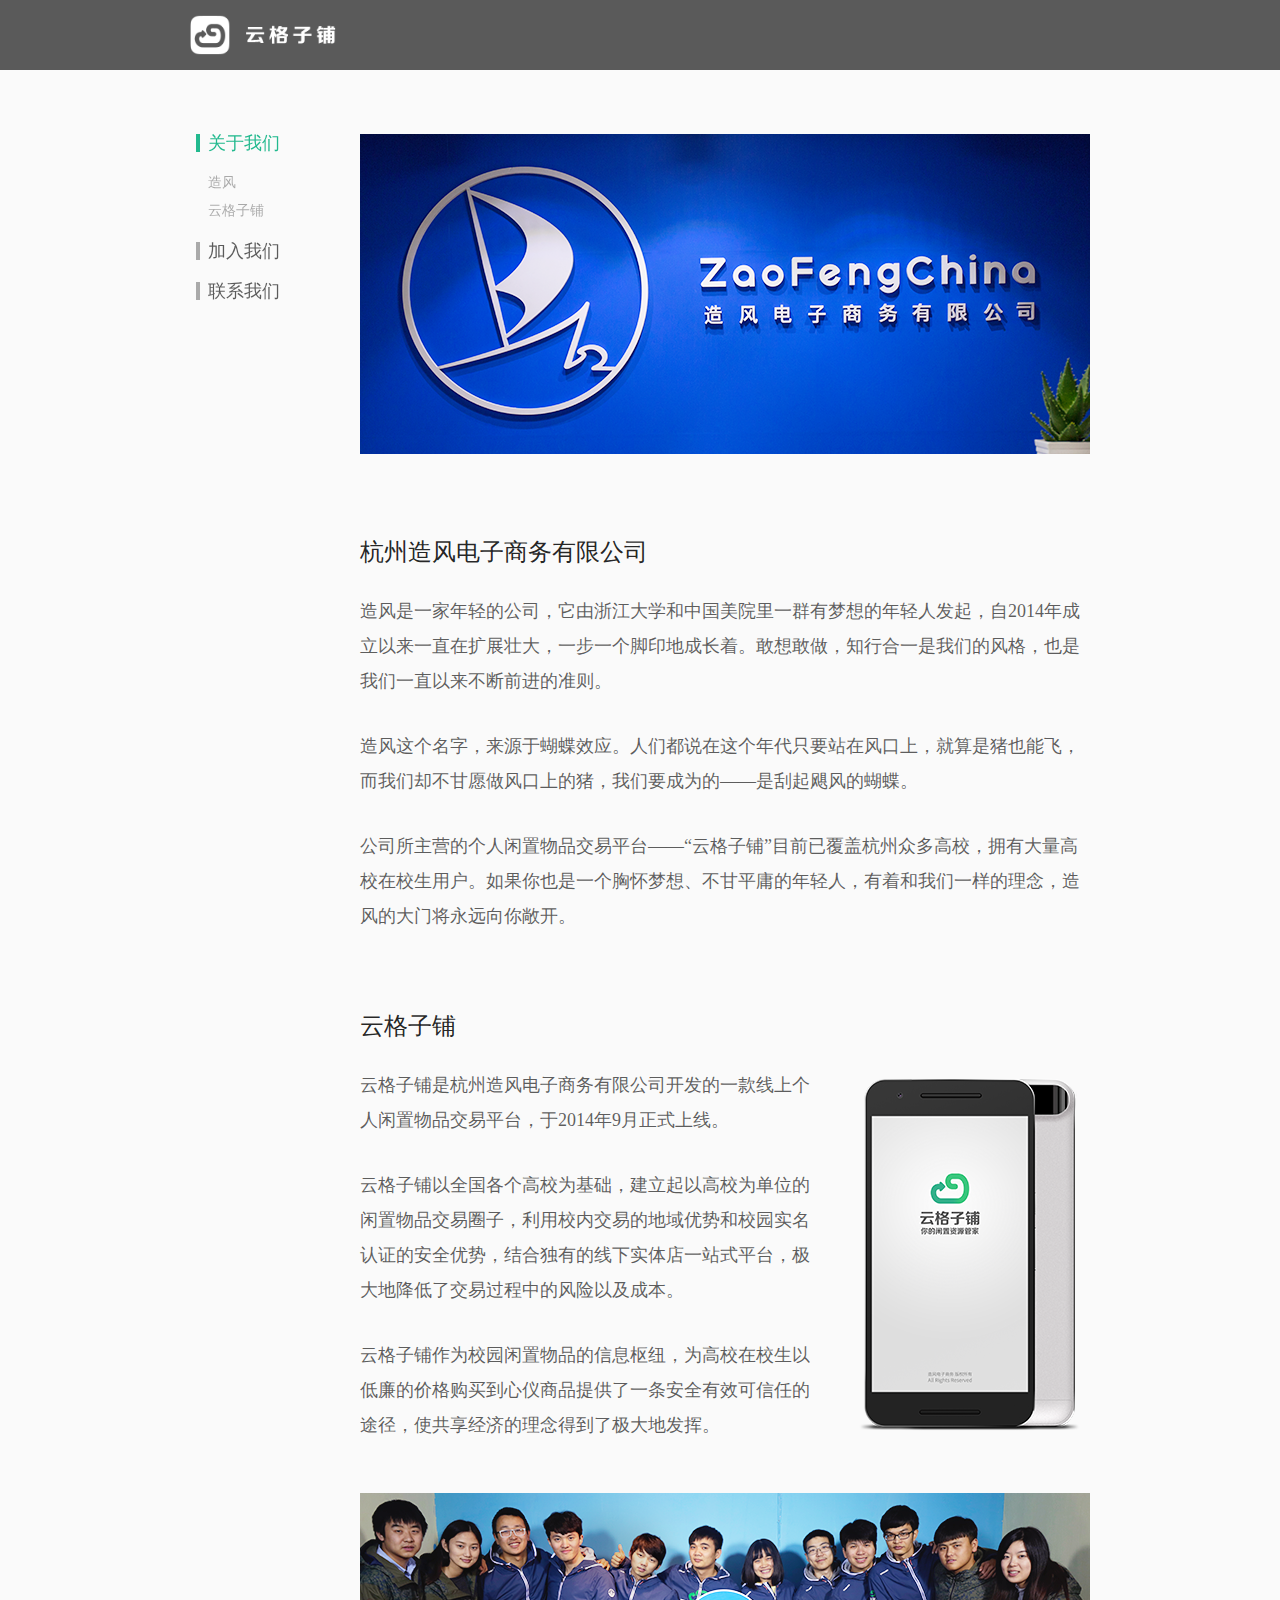
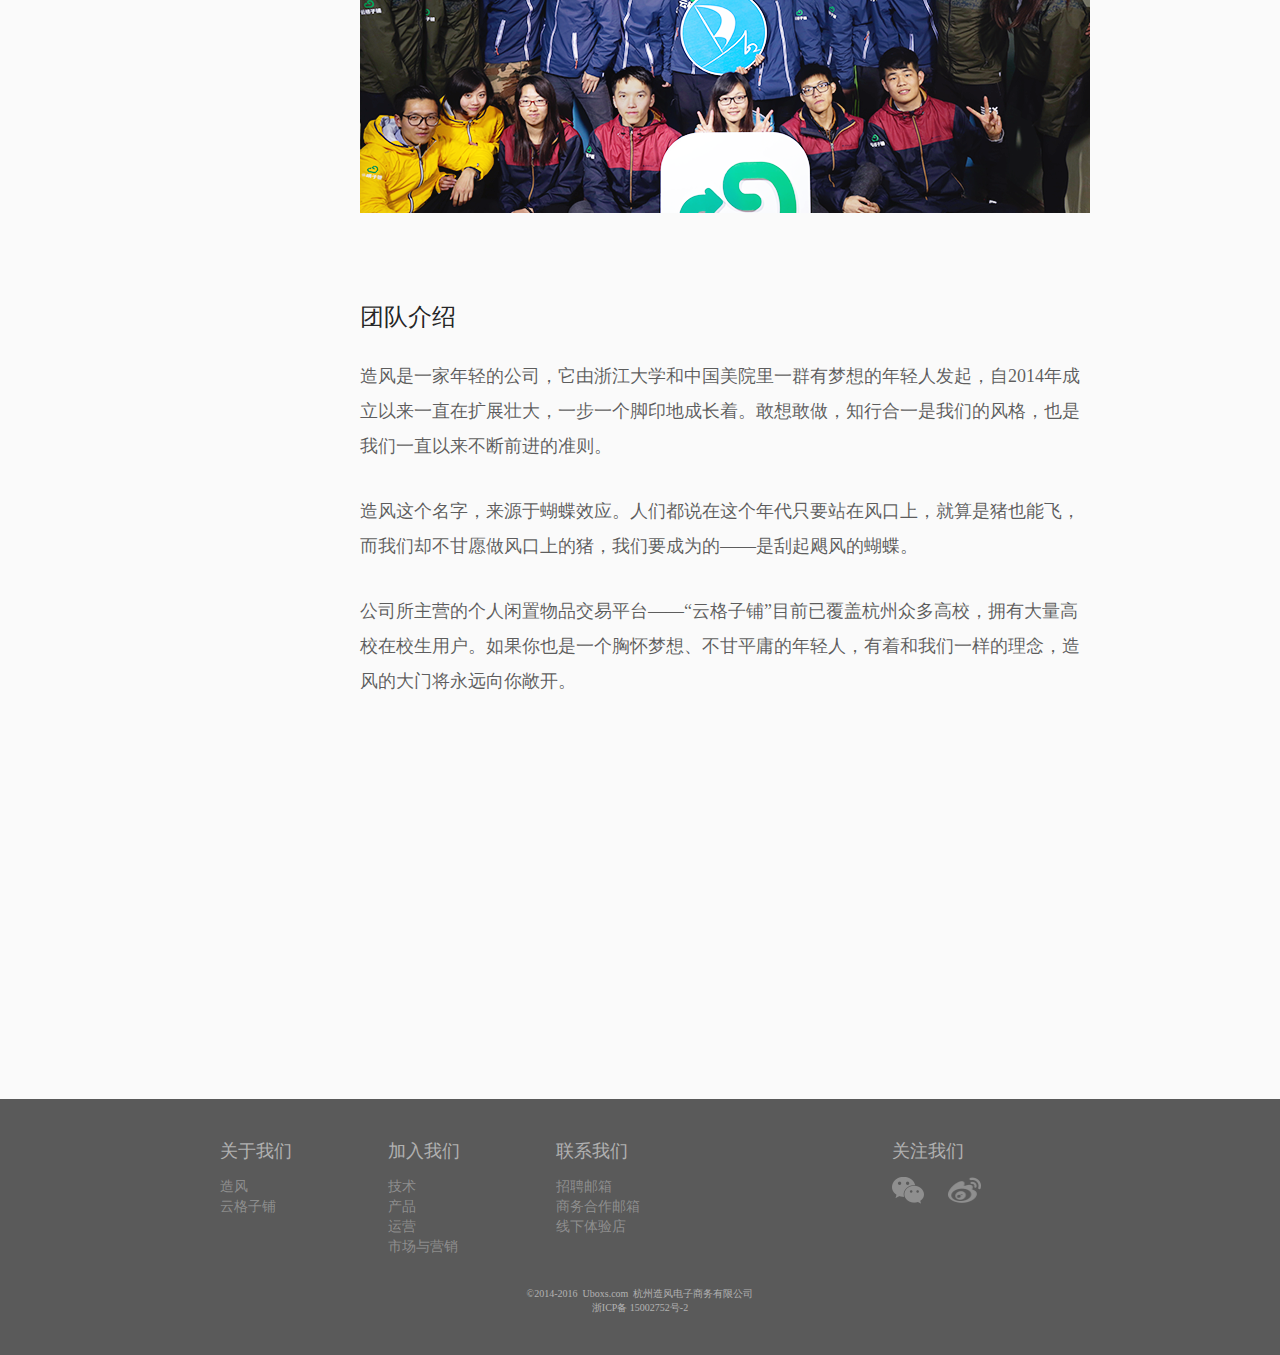
<file: gezi/html/about.html>
<!doctype html>
<html lang="en">
<head>
    <meta charset="UTF-8">
    <title>云格子铺</title>
    <link rel="stylesheet" href="../css/base.css">
    <link rel="stylesheet" href="../css/common.css">
    <style>
        

        section{
            padding-top: 134px;
        }

        nav{
            float: left;
            width:170px;
			position:fixed;
        }
        
        .article{
            float: right;
            width:730px;
            text-align: left;
            margin-bottom: 400px;

        }
        .article h2{
            margin-top: 80px;
            font-size: 24px;
            color: rgba(0,0,0,.87);
            font-weight: normal;
            line-height: 1em;
        }
        .article p{
            line-height: 35px;
            margin-top: 30px;
            font-size: 18px;
            color:rgba(0,0,0,.64);

        }
        #yungezipu{
            margin-top: 40px;
        }


    </style>
</head>
<body>
    <header >
        <div class="container">
            <a class="fl" href="./index.html">
            
            </a>
        </div>
        
    </header>
    <section class="container clearfix">
        <nav class="clearfix">
            <ul class="menu">
                <li><a class="active" href="#">关于我们</a>
                    <ul class="submenu">
                        <li><a class="" href="#zaofeng">造风</a></li>
                        <li><a href="#yungezipu">云格子铺</a></li>
                        
                    </ul>
                </li>
                <li><a href="./join.html">加入我们</a>
                    <ul class="submenu">
                        <li><a class="" href="#">技术</a></li>
                        <li><a href="#">产品</a></li>
                        <li><a href="#">运营</a></li>
                        <li><a href="#">市场与营销</a></li>
                        
                    </ul>
                </li>
                <li><a href="./contact.html">联系我们</a>
                    <ul class="submenu">
                        <li><a class="" href="#">招聘邮箱</a></li>
                        <li><a href="#">商务合作邮箱</a></li>
                        <li><a href="#">线下体验店</a></li>
                    </ul>
                </li>
            </ul>
        </nav>
        <div class="article">
        
            <div id="zaofeng" data-content="zaofeng" class="art-banner">
                <img  src="../images/about_zaofeng.png" alt="">
                <h2>
                杭州造风电子商务有限公司
            </h2>
            <p>
                造风是一家年轻的公司，它由浙江大学和中国美院里一群有梦想的年轻人发起，自2014年成立以来一直在扩展壮大，一步一个脚印地成长着。敢想敢做，知行合一是我们的风格，也是我们一直以来不断前进的准则。
            </p>
            <p>
                造风这个名字，来源于蝴蝶效应。人们都说在这个年代只要站在风口上，就算是猪也能飞，而我们却不甘愿做风口上的猪，我们要成为的——是刮起飓风的蝴蝶。
            </p>
            <p>
                公司所主营的个人闲置物品交易平台——“云格子铺”目前已覆盖杭州众多高校，拥有大量高校在校生用户。如果你也是一个胸怀梦想、不甘平庸的年轻人，有着和我们一样的理念，造风的大门将永远向你敞开。
            </p>
            </div>
            <div id="yungezipu" data-content="yungezipu">

            
            <h2>
                云格子铺
            </h2>
            <div>

                <img class="fr ml40" src="../images/yungezipu.png" alt="">
                <p>
                云格子铺是杭州造风电子商务有限公司开发的一款线上个人闲置物品交易平台，于2014年9月正式上线。
            </p>
            <p>
                云格子铺以全国各个高校为基础，建立起以高校为单位的闲置物品交易圈子，利用校内交易的地域优势和校园实名认证的安全优势，结合独有的线下实体店一站式平台，极大地降低了交易过程中的风险以及成本。
            </p>
            <p>
                云格子铺作为校园闲置物品的信息枢纽，为高校在校生以低廉的价格购买到心仪商品提供了一条安全有效可信任的途径，使共享经济的理念得到了极大地发挥。
            </p>
            </div>
            <p>
                <img style="margin-top:20px;" src="../images/team.png" alt="">
            </p>
            <h2>
                团队介绍
            </h2>
            <p>
                造风是一家年轻的公司，它由浙江大学和中国美院里一群有梦想的年轻人发起，自2014年成立以来一直在扩展壮大，一步一个脚印地成长着。敢想敢做，知行合一是我们的风格，也是我们一直以来不断前进的准则。
            </p>
            <p>
                造风这个名字，来源于蝴蝶效应。人们都说在这个年代只要站在风口上，就算是猪也能飞，而我们却不甘愿做风口上的猪，我们要成为的——是刮起飓风的蝴蝶。
            </p>
            <p>
                公司所主营的个人闲置物品交易平台——“云格子铺”目前已覆盖杭州众多高校，拥有大量高校在校生用户。如果你也是一个胸怀梦想、不甘平庸的年轻人，有着和我们一样的理念，造风的大门将永远向你敞开。
            </p>

            </div>
            
        </div>
    </section>
    <footer class="">
                <div class="container">
                    <div class="links clearfix">
                <dl class="link-item">
                    <dt><a href="./about.html#zaofeng">关于我们</a></dt>
                    <dd><a href="./about.html#zaofeng">造风</a></dd>
                    <dd><a href="./about.html#yungezipu">云格子铺</a></dd>
                </dl>
                <dl class="link-item">
                    <dt><a href="./join.html#tech">加入我们</a></dt>
                    <dd><a href="./join.html#tech">技术</a></dd>
                    <dd><a href="./join.html#pro">产品</a></dd>
                    <dd><a href="./join.html#opera">运营</a></dd>
                    <dd><a href="./join.html#mark">市场与营销</a></dd>
                       
                 
                </dl>
                <dl class="link-item">
                    <dt><a href="./contact.html#hrmail">联系我们</a></dt>
                    <dd><a href="./contact.html#hrmail">招聘邮箱</a></dd>
                    <dd><a href="./contact.html#conmail">商务合作邮箱</a></dd>
                    <dd><a href="./contact.html#o2omail">线下体验店</a></dd>
                </dl>
               
                <dl class="link-item link-follow">
                    <dt>关注我们</dt>
                    <dd>
                         <a class="weixin" href="javascript:;">
                            <img class="qrcode_show" src="../images/qrcode_show.png" alt="云格子铺" />
                        </a>
                        <a class="weibo" target="_blank" href="http://weibo.com/yungezipu?refer_flag=1001030101"></a>
                        
                    </dd>
                   
                </dl>
            </div>
                    <p class="copyright">
                        &copy;2014-2016&nbsp;&nbsp;Uboxs.com&nbsp;&nbsp;杭州造风电子商务有限公司 <br>
                        浙ICP备 15002752号-2
                    </p>
                </div>

                
            </footer>
</body>
<script src="http://apps.bdimg.com/libs/jquery/2.1.4/jquery.js"></script>
<script src="../js/common.js"></script>
<script>
    
</script>
</html>
</file>
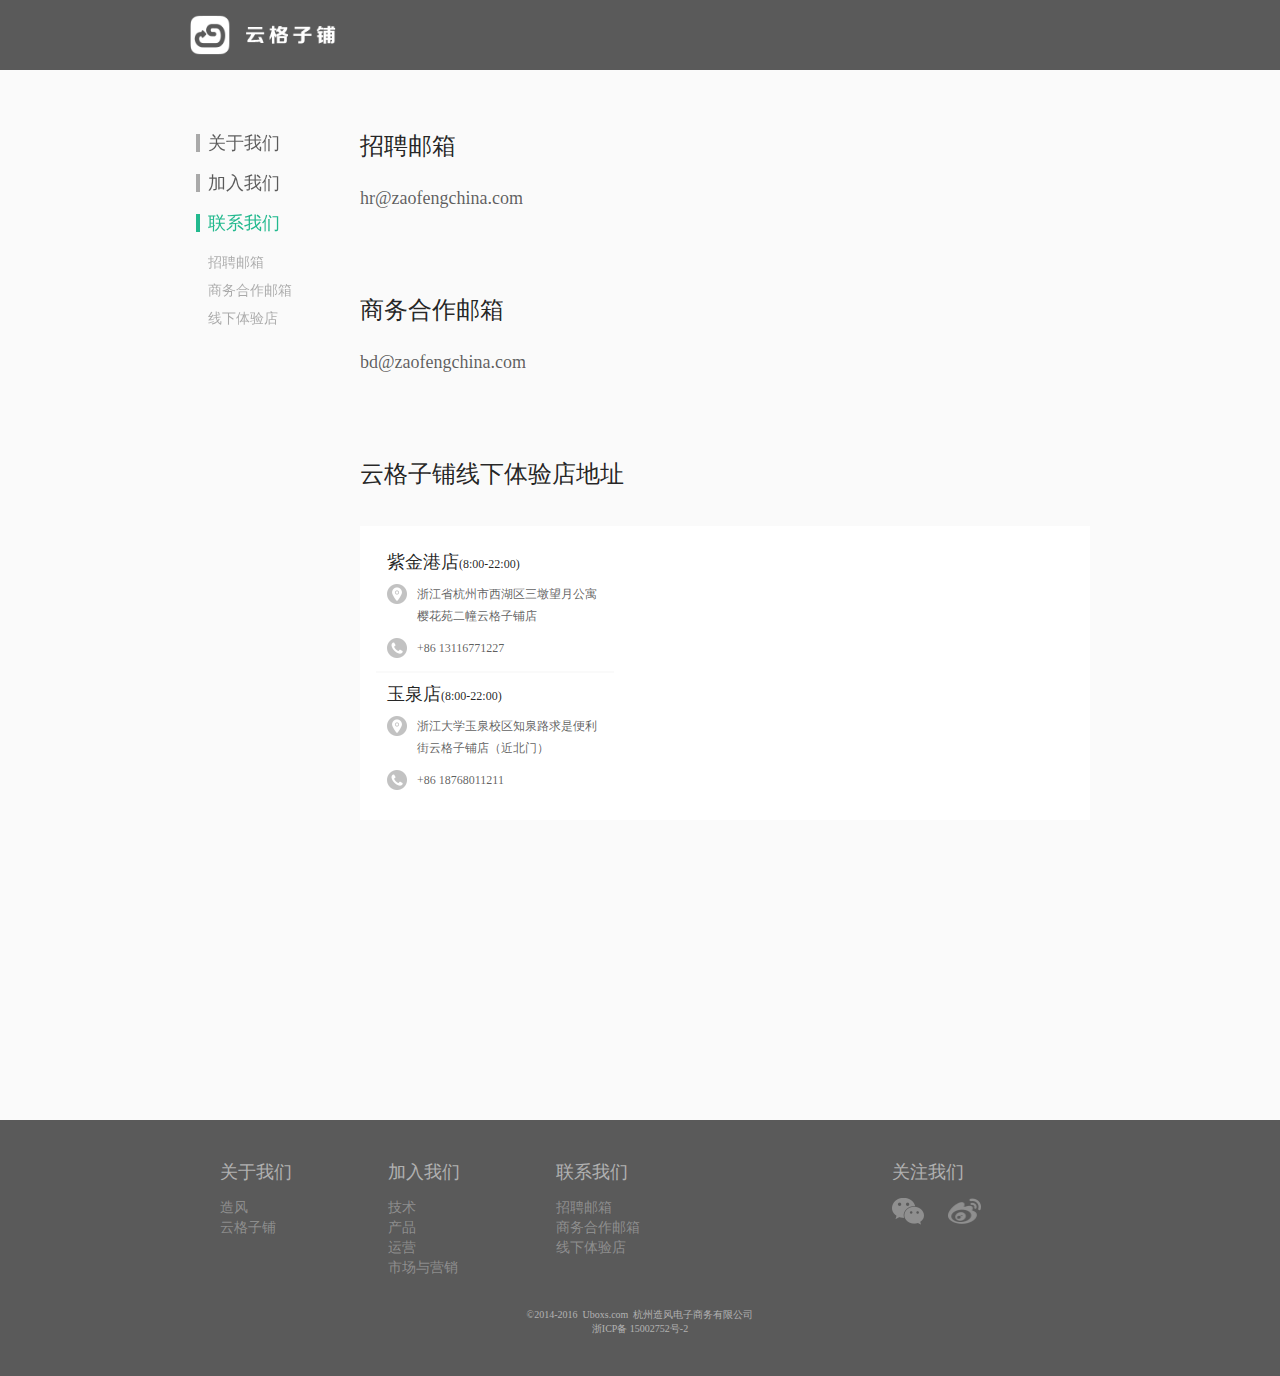
<file: gezi/html/contact.html>
<!doctype html>
<html lang="en">
<head>
    <meta charset="UTF-8">
    <title>云格子铺</title>
    <link rel="stylesheet" href="../css/base.css">
    <link rel="stylesheet" href="../css/common.css">
    <style>
      

        section{
            padding-top: 134px;
        }

        nav{
            float: left;
            width:170px;
			position:fixed;
        }
        
        .article{
            float: right;
            width:730px;
            text-align: left;
            margin-bottom: 300px;

        }
        
        .article h2{
            margin-top: 80px;
            font-size: 24px;
            line-height: 1em;
            color: rgba(0,0,0,.87);
            font-weight: normal;
        }
        .article #hrmail h2:first-child{
            margin-top: 0px;
        }
        .article p{
            line-height: 40px;
            margin-top: 20px;
            font-size: 18px;
            color:rgba(0,0,0,.64);
			margin-bottom:30px;

        }
        
        .map{
            background: #fff;
            margin-top: 40px;
            padding:15px;
        }
        .shoplist{
            float: left;
            width:240px;
        }
        .shoplist .shopline{
            height: 2px;
            width:238px;
            background: #fafafa;
            margin:auto;
            display: block;
            /*margin-top: 20px;
            margin-bottom: 20px;*/
        }
        .shoplist .shopitem{
            cursor: pointer;
			padding:12px;
            /*height: 134px;*/
        }
        .shoplist .shopitem:hover,.shoplist .shopitem.active{
            background: #fafafa;
        }
        .shoplist h2{
            font-size: 18px;
            margin-top: 0px;
        }
        .shoplist h2 span{
            font-size: 12px;
        }
        .shoplist p{
            font-size: 12px;

            line-height: 22px;
        }
        .shoplist p.icon{
            padding-left: 30px;
            background-repeat: no-repeat;
            background-size: 20px 20px;
            background-position: left 1px;
			margin-top:10px;
			margin-bottom:0px;
        }
        .shoplist p.icon-loc{
            
            background-image: url(../images/loc.png);
            

        }
        .shoplist p.icon-tel{
            background-image: url(../images/tel.png);          
        }
        .shoplist p img{
            vertical-align: text-bottom;
        }
        .bdmap{
            width: 420px;
            height: 264px;
            float: right;
        }
        .anchorBL{  
           display:none;  
       }  


    </style>
</head>
<body>
    <header >
        <div class="container">
            <a class="fl" href="./index.html">
            
            </a>
        </div>
        
    </header>
    <section class="container clearfix">
        <nav class="clearfix">
            <ul class="menu">
                <li><a class="" href="./about.html">关于我们</a>
                    <ul class="submenu">
                        <li><a class="" href="#">造风</a></li>
                        <li><a href="#">云格子铺</a></li>
                        <li><a href="#">团队介绍</a></li>
                    </ul>
                </li>
                <li><a class="" href="./join.html">加入我们</a>
                    <ul class="submenu">
                        <li><a class="" href="#">技术</a></li>
                        <li><a href="#">运营</a></li>
                        <li><a href="#">其他</a></li>
                    </ul>
                </li>
                <li><a href="#" class="active">联系我们</a>
                    <ul class="submenu">
                        <li><a class="" href="#hrmail">招聘邮箱</a></li>
                        <li><a href="#conmail">商务合作邮箱</a></li>
                        <li><a href="#o2omail">线下体验店</a></li>
                    </ul>
                </li>
            </ul>
        </nav>
        <div class="article">
            <div id="hrmail" data-content="hrmail">
                
            
            <h2>
                招聘邮箱
            </h2>
            <p>
                hr@zaofengchina.com
            </p>
            </div>

            <div id="conmail" data-content="conmail">
            <h2>
                商务合作邮箱
            </h2>
            <p>
                bd@zaofengchina.com
            </p>
            </div>
            <div id="o2omail"  data-content="o2omail">
                
            
            <h2>
                云格子铺线下体验店地址
            </h2>

            <div class="map clearfix">
                <div class="shoplist">
                    <div class="shopitem">
                        <h2>紫金港店<span>(8:00-22:00)</span></h2>
                        <p class="icon icon-loc">
                            浙江省杭州市西湖区三墩望月公寓樱花苑二幢云格子铺店
                        </p>
                        <p class="icon icon-tel">
                            +86 13116771227
                        </p>
                    </div>
                    <span class="shopline"></span>
                    <div class="shopitem">
                        <h2>玉泉店<span>(8:00-22:00)</span></h2>
                        <p class="icon icon-loc">
                            
                            浙江大学玉泉校区知泉路求是便利街云格子铺店（近北门）
                        </p>
                        <p class="icon icon-tel"> 
                            +86 18768011211
                        </p>
                    </div>
                    
                </div>
                <div class="bdmap" id="bdmap">
                    
                </div>
            </div>
            </div>
           
        
            
       </div>
    </section>
    <footer class="">
                <div class="container">
                    <div class="links clearfix">
                <dl class="link-item">
                    <dt><a href="./about.html#zaofeng">关于我们</a></dt>
                    <dd><a href="./about.html#zaofeng">造风</a></dd>
                    <dd><a href="./about.html#yungezipu">云格子铺</a></dd>
                </dl>
                <dl class="link-item">
                    <dt><a href="./join.html#tech">加入我们</a></dt>
                    <dd><a href="./join.html#tech">技术</a></dd>
                    <dd><a href="./join.html#pro">产品</a></dd>
                    <dd><a href="./join.html#opera">运营</a></dd>
                    <dd><a href="./join.html#mark">市场与营销</a></dd>
                       
                 
                </dl>
                <dl class="link-item">
                     <dt><a href="./contact.html#hrmail">联系我们</a></dt>
                    <dd><a href="./contact.html#hrmail">招聘邮箱</a></dd>
                    <dd><a href="./contact.html#conmail">商务合作邮箱</a></dd>
                    <dd><a href="./contact.html#o2omail">线下体验店</a></dd>
                </dl>
               
                <dl class="link-item link-follow">
                    <dt>关注我们</dt>
                    <dd>
                         <a class="weixin" href="javascript:;">
                            <img class="qrcode_show" src="../images/qrcode_show.png" alt="云格子铺" />
                        </a>
                        <a class="weibo" target="_blank" href="http://weibo.com/yungezipu?refer_flag=1001030101"></a>
                    </dd>
                   
                </dl>
            </div>
                    <p class="copyright">
                        &copy;2014-2016&nbsp;&nbsp;Uboxs.com&nbsp;&nbsp;杭州造风电子商务有限公司 <br>
                        浙ICP备 15002752号-2
                    </p>
                </div>

                
            </footer>
</body>

<script src="http://api.map.baidu.com/api?v=2.0&ak=QVYxRW2ZxRxLGHycLEcZUTtNfBK8rvwp"></script>
<script src="http://apps.bdimg.com/libs/jquery/2.1.4/jquery.js"></script>
<script src="../js/common.js"></script>
<script>
    $(function(){
        var map = new BMap.Map("bdmap");       
        var point = new BMap.Point(120.109992,30.301004);  
        map.centerAndZoom(point, 13);
        var point1 = new BMap.Point(120.096962,30.315884)  
        ,marker1 = new BMap.Marker(point1)
        ,point2 = new BMap.Point(120.130209,30.274364)
        ,marker2 = new BMap.Marker(point2);
        map.addOverlay(marker1);
        map.addOverlay(marker2);  
		$('.shopitem').click(function(){
			if(!$(this).is('.active')){
				$(this).siblings().removeClass('active').end().addClass('active');
				var idx = $(this).index();
				setTimeout(function(){
					map.panTo(idx?point2:point1);    
				}, 100);
			}
			
		});
        
    })

</script>

</html>
</file>
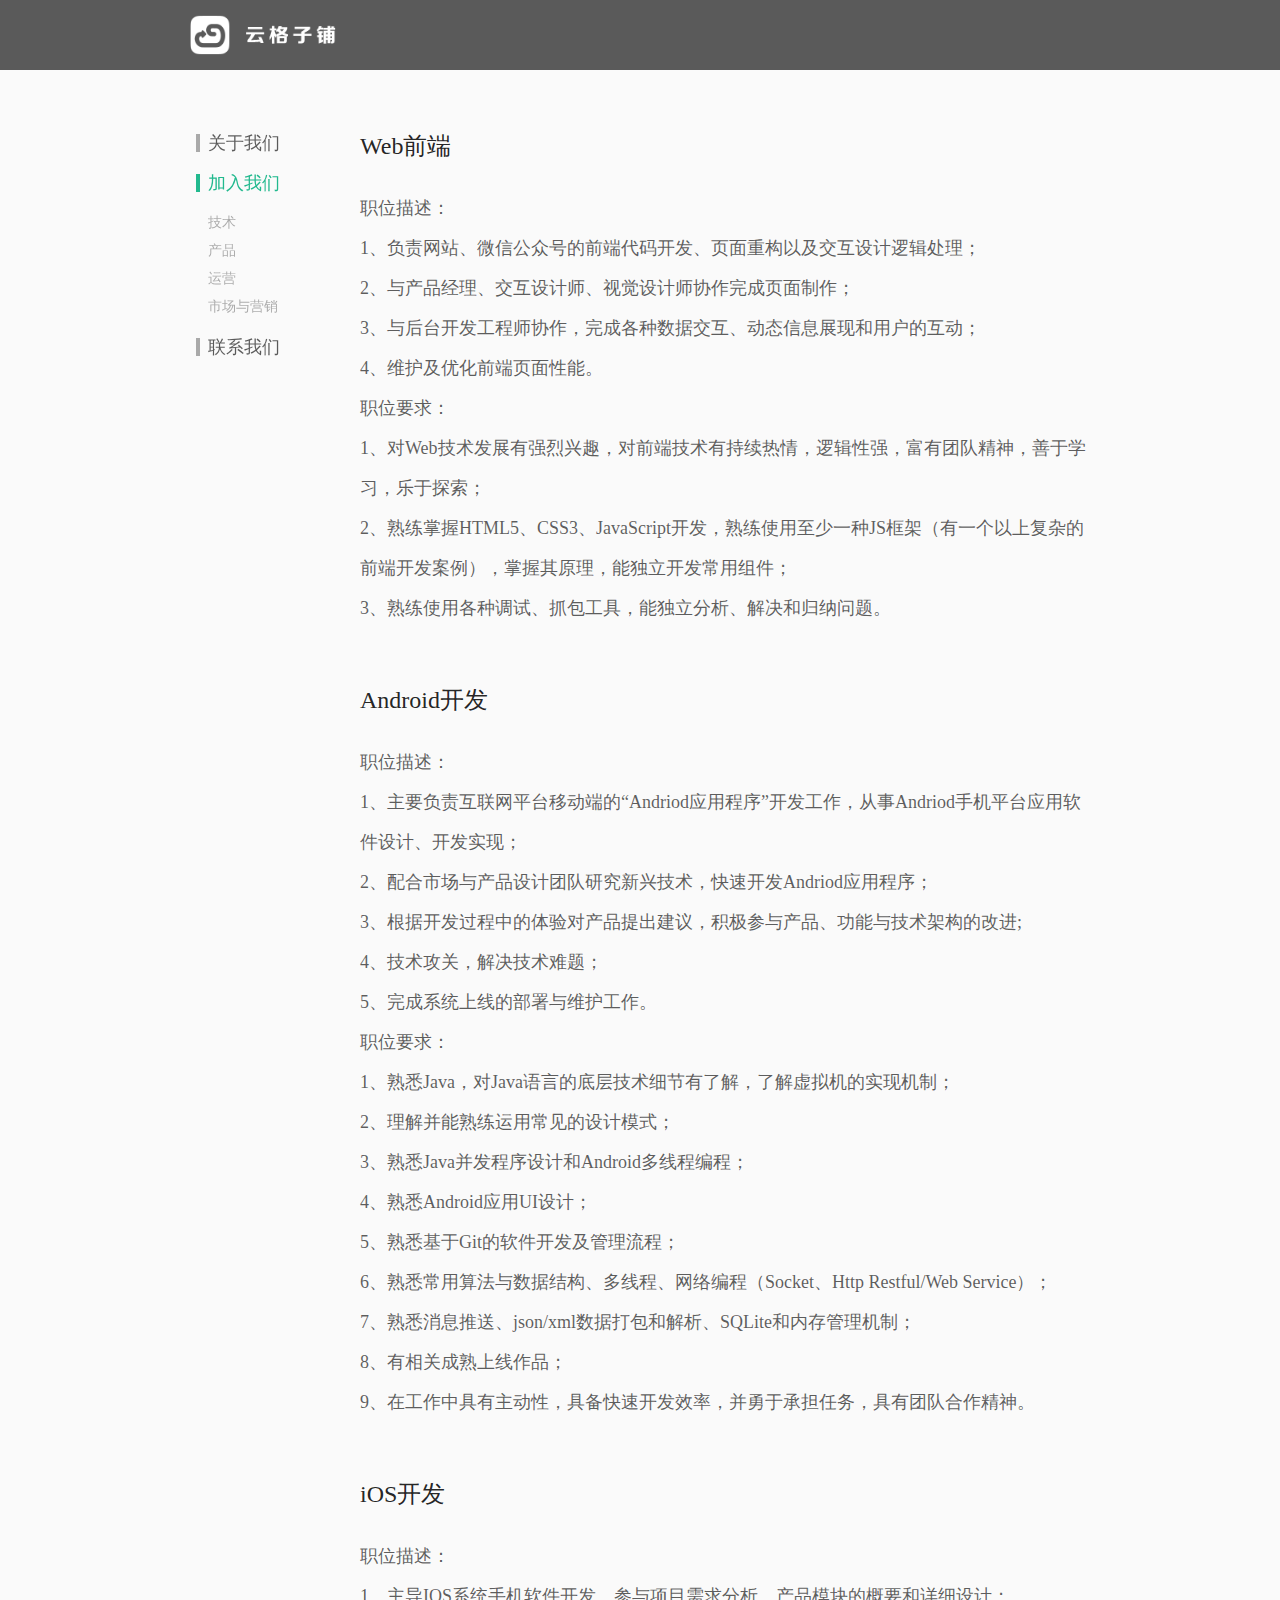
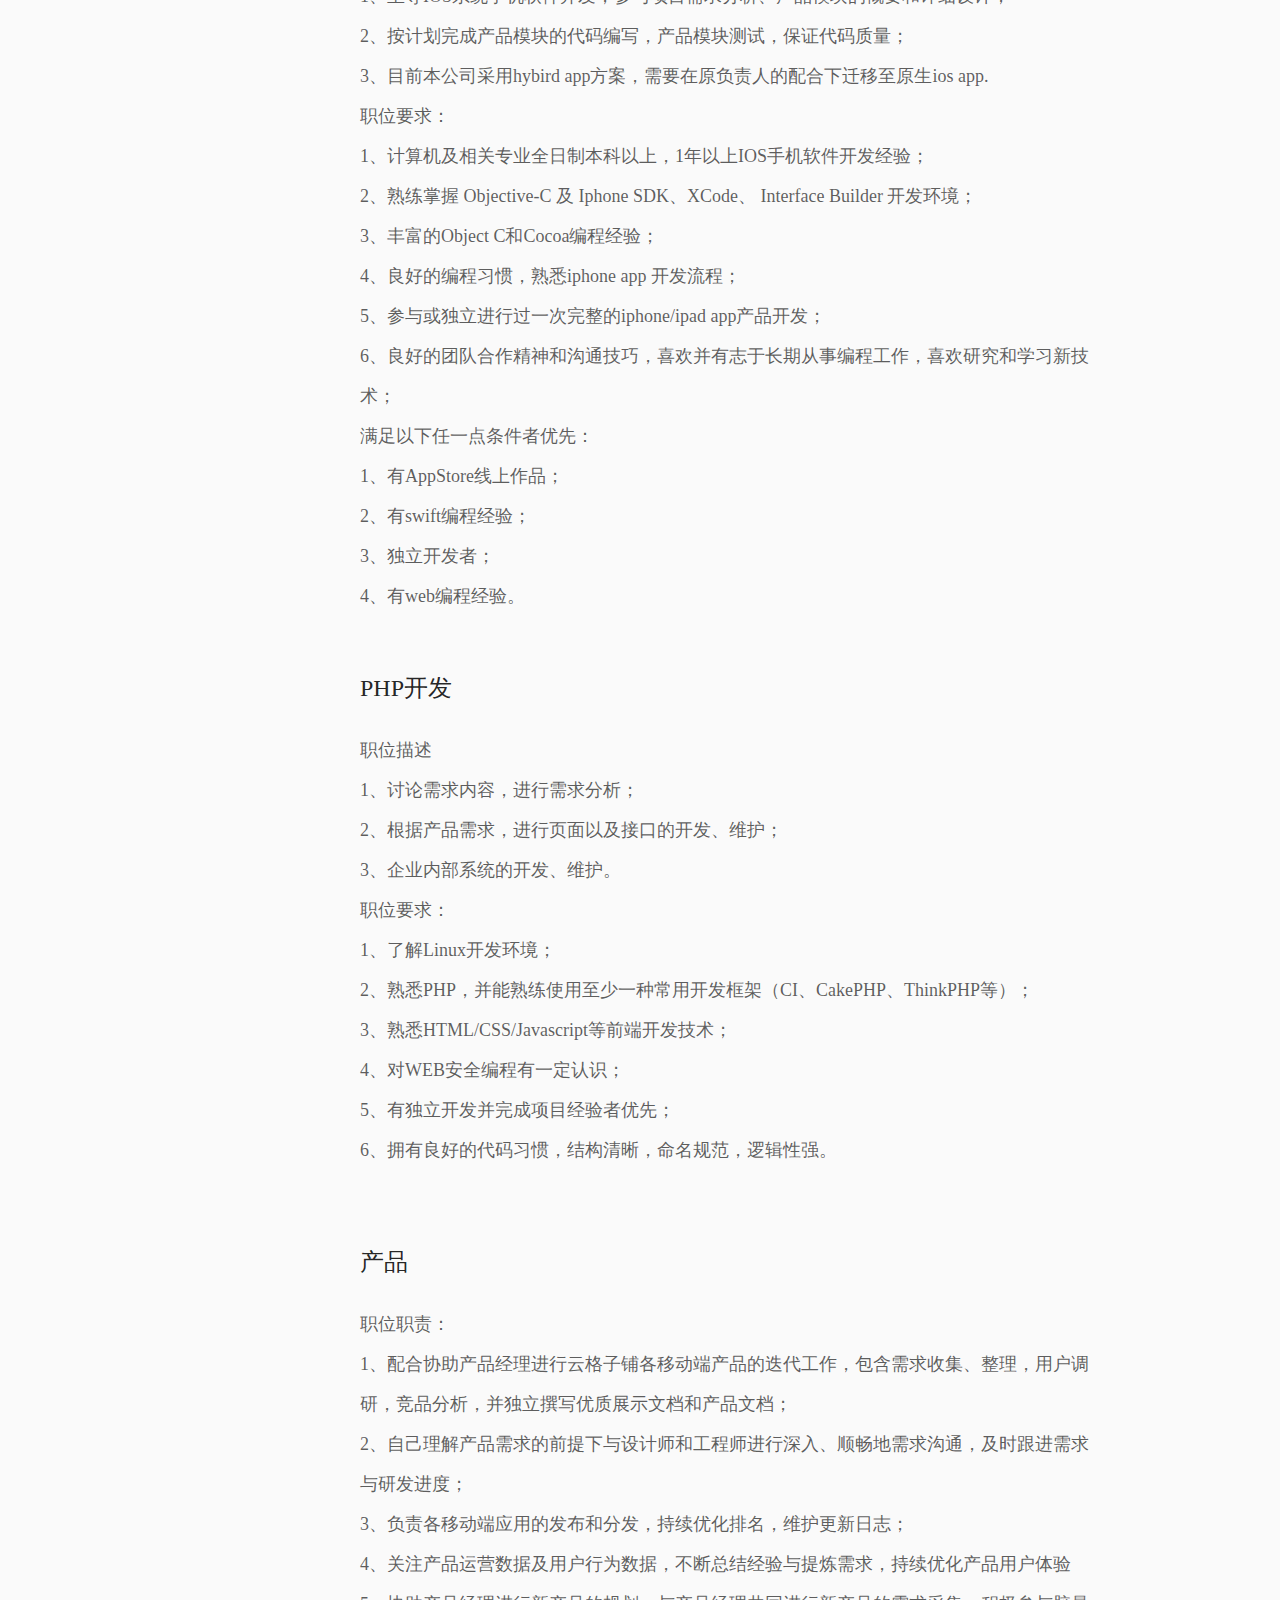
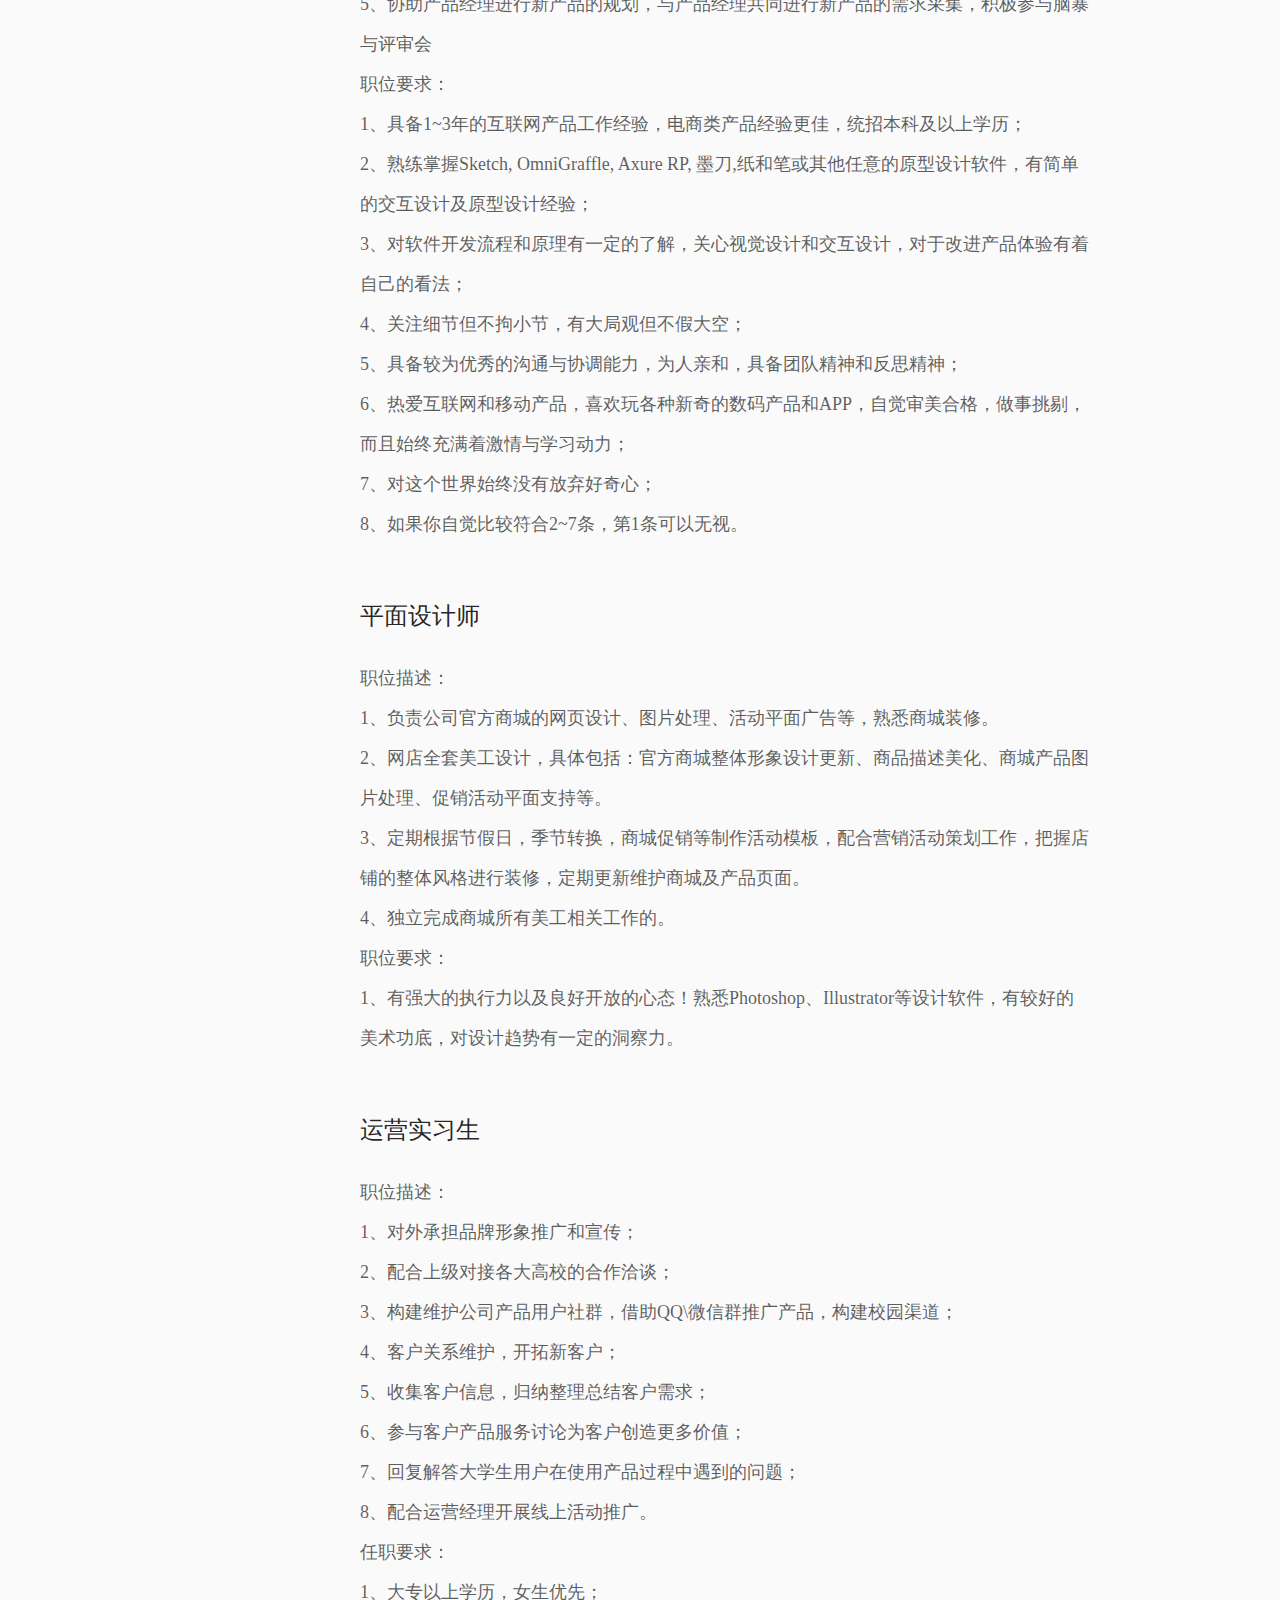
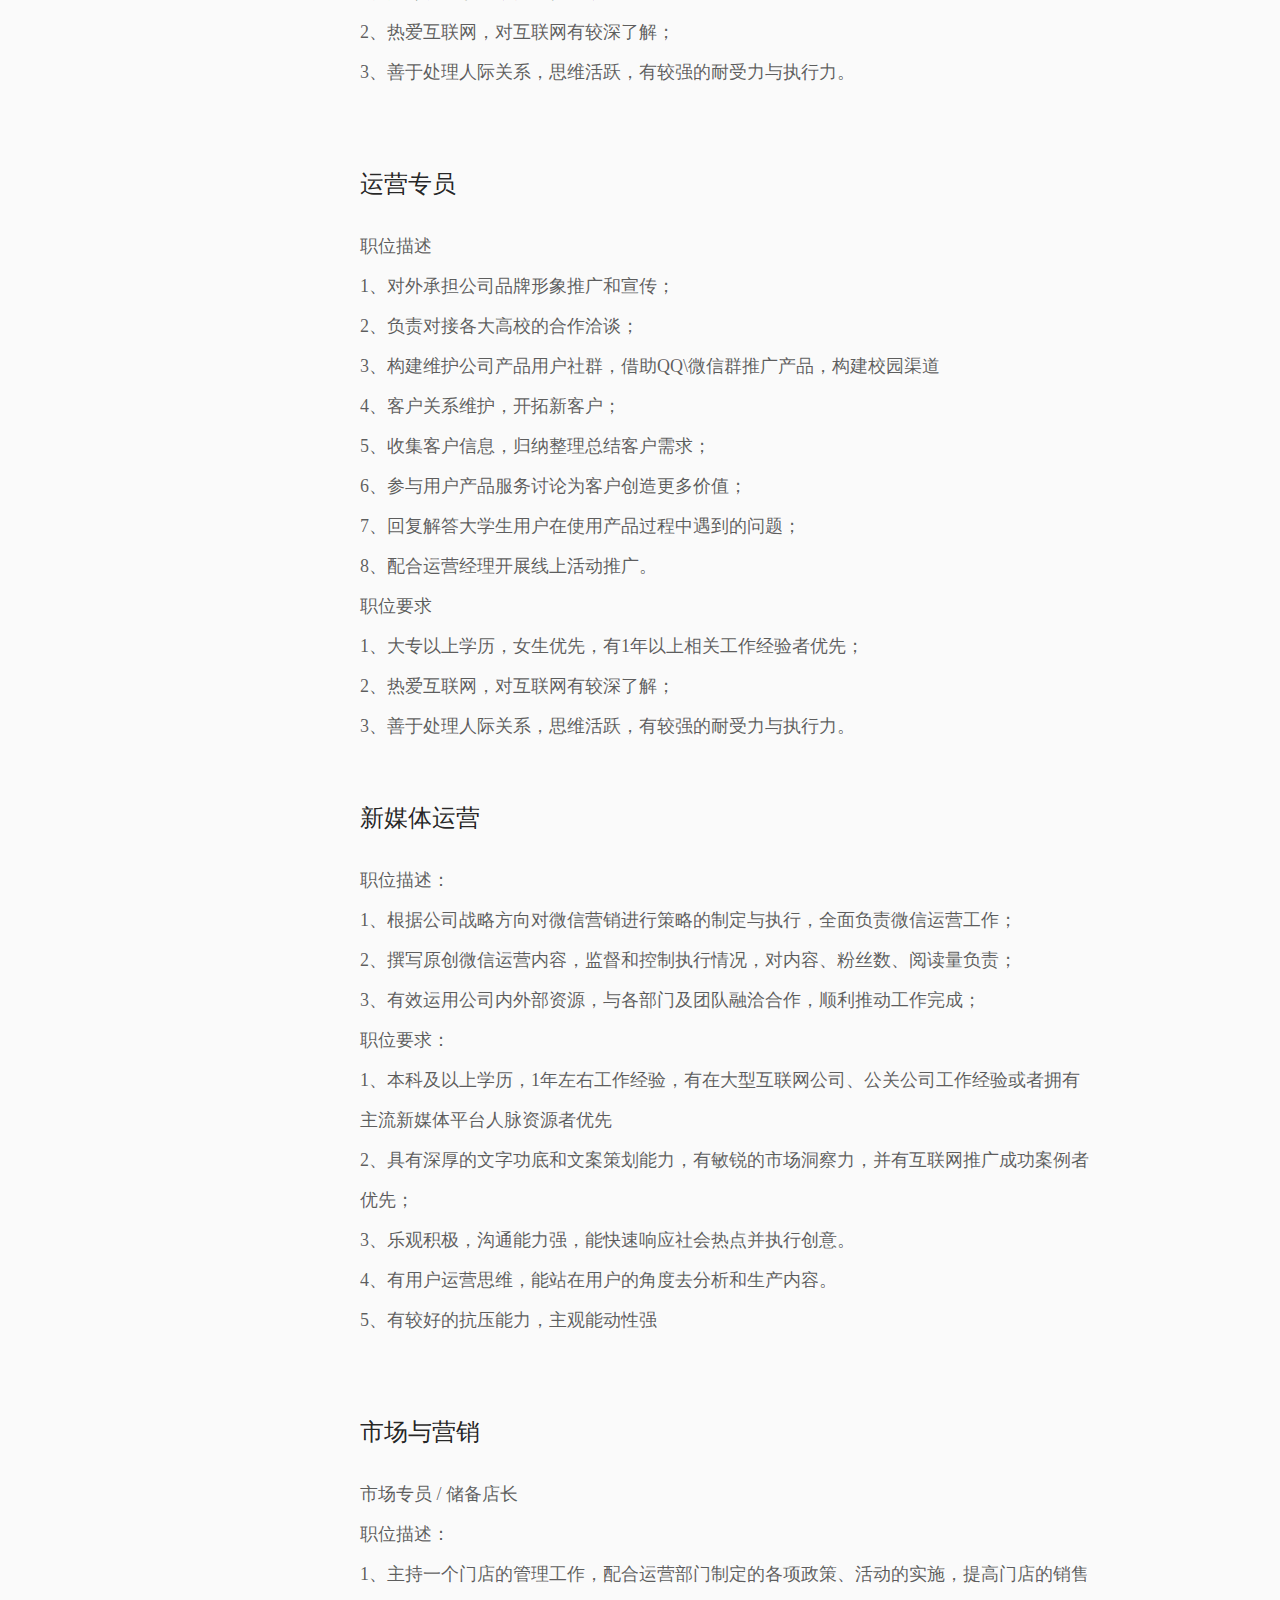
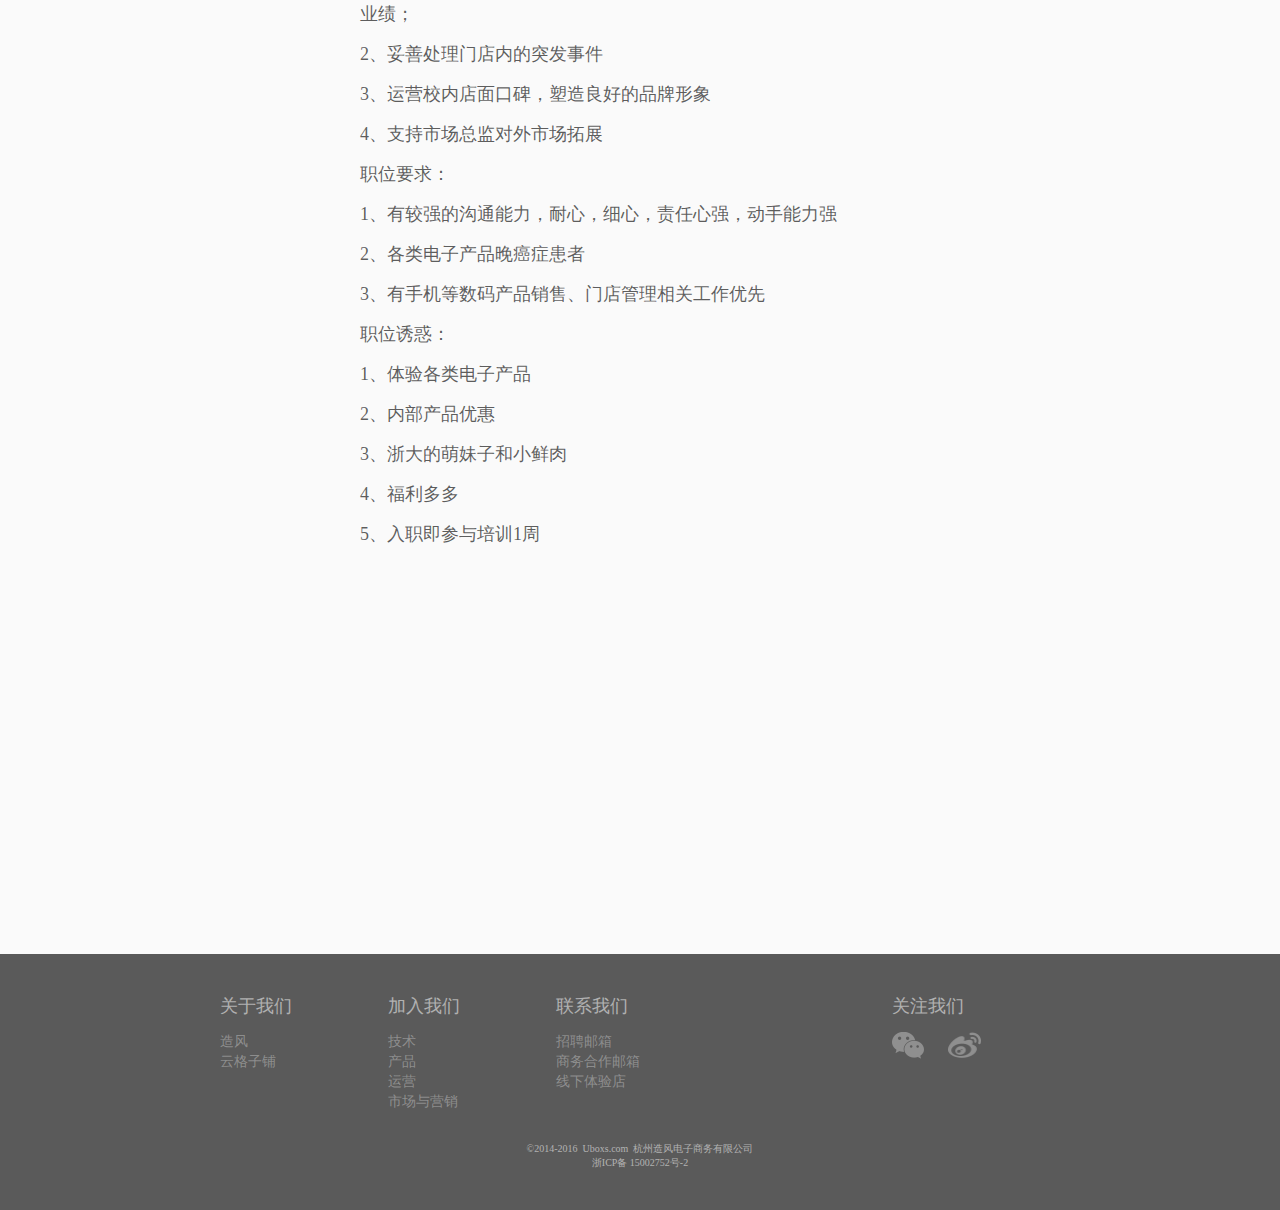
<file: gezi/html/join.html>
<!doctype html>
<html lang="en">
<head>
    <meta charset="UTF-8">
    <title>云格子铺</title>
    <link rel="stylesheet" href="../css/base.css">
    <link rel="stylesheet" href="../css/common.css">
    <style>
        
        section{
            padding-top: 134px;
        }

        nav{
            float: left;
            width:170px;
			position:fixed;
        }
        
        .article{
            float: right;
            width:730px;
            text-align: left;
            margin-bottom: 400px;

        }
		
        
        .article h2{
            margin-top: 80px;
            font-size: 24px;
            line-height: 1em;
            color: rgba(0,0,0,.87);
            font-weight: normal;
        }
       
        .article p{
            line-height: 40px;
            margin-top: 30px;
            font-size: 18px;
            color:rgba(0,0,0,.64);

        }

        .article #tech h2:first-child{
            margin-top:0px;
        }
        .article #tech h2{
            margin-top: 60px;
        }
        .article #pro h2:first-child{
            margin-top: 80px;
        }
        .article #pro h2{
            margin-top: 60px;
        }
        .article #opera h2:first-child{
            margin-top: 80px;
        }
        .article #opera h2{
            margin-top: 60px;
        }
        .article #mark h2:first-child{
            margin-top: 80px;
        }
        .article #mark h2{
            margin-top: 60px;
        }


    </style>
</head>
<body>
    <header >
        <div class="container">
            <a class="fl" href="./index.html">
            
            </a>
        </div>
        
    </header>
    <section class="container clearfix">
        <nav class="clearfix">
            <ul class="menu">
                <li><a class="" href="./about.html">关于我们</a>
                    <ul class="submenu">
                        <li><a class="" href="#">造风</a></li>
                        <li><a href="#">云格子铺</a></li>
                    </ul>
                </li>
                <li><a class="active" href="#">加入我们</a>
                    <ul class="submenu">
                        <li><a class="" href="#tech">技术</a></li>
                        <li><a href="#pro">产品</a></li>
                        <li><a href="#opera">运营</a></li>
                        <li><a href="#mark">市场与营销</a></li>
                    </ul>
                </li>
                <li><a href="./contact.html">联系我们</a>
                <ul class="submenu">
                        <li><a class="" href="#">招聘邮箱</a></li>
                        <li><a href="#">商务合作邮箱</a></li>
                        <li><a href="#">线下体验店</a></li>
                    </ul>
                </li>
            </ul>
        </nav>
        <div class="article">
            <div data-content="tech" id="tech">
                

            <h2>
                Web前端
            </h2>
            <p>
                职位描述：<br>
               1、负责网站、微信公众号的前端代码开发、页面重构以及交互设计逻辑处理；<br>     
               2、与产品经理、交互设计师、视觉设计师协作完成页面制作；<br>         
                3、与后台开发工程师协作，完成各种数据交互、动态信息展现和用户的互动； <br>
                4、维护及优化前端页面性能。<br>
                职位要求：<br>
                1、对Web技术发展有强烈兴趣，对前端技术有持续热情，逻辑性强，富有团队精神，善于学习，乐于探索；<br>
                2、熟练掌握HTML5、CSS3、JavaScript开发，熟练使用至少一种JS框架（有一个以上复杂的前端开发案例），掌握其原理，能独立开发常用组件；<br>
                3、熟练使用各种调试、抓包工具，能独立分析、解决和归纳问题。
            </p>
            <h2>
                Android开发
            </h2>
           
            <p>
                职位描述：<br>
1、主要负责互联网平台移动端的“Andriod应用程序”开发工作，从事Andriod手机平台应用软件设计、开发实现；<br>
2、配合市场与产品设计团队研究新兴技术，快速开发Andriod应用程序；<br>
3、根据开发过程中的体验对产品提出建议，积极参与产品、功能与技术架构的改进;<br>
4、技术攻关，解决技术难题；<br>
5、完成系统上线的部署与维护工作。<br>

职位要求：<br>
1、熟悉Java，对Java语言的底层技术细节有了解，了解虚拟机的实现机制；<br>
2、理解并能熟练运用常见的设计模式；<br>
3、熟悉Java并发程序设计和Android多线程编程；<br>
4、熟悉Android应用UI设计；<br>
5、熟悉基于Git的软件开发及管理流程；<br>
6、熟悉常用算法与数据结构、多线程、网络编程（Socket、Http Restful/Web Service）；<br>
7、熟悉消息推送、json/xml数据打包和解析、SQLite和内存管理机制；<br>
8、有相关成熟上线作品；<br>
9、在工作中具有主动性，具备快速开发效率，并勇于承担任务，具有团队合作精神。
            </p>
           
         
            <h2>
                iOS开发
            </h2>
            <p>
                职位描述：<br>
1、主导IOS系统手机软件开发，参与项目需求分析、产品模块的概要和详细设计；<br> 
2、按计划完成产品模块的代码编写，产品模块测试，保证代码质量； <br>
3、目前本公司采用hybird app方案，需要在原负责人的配合下迁移至原生ios app.<br>

职位要求：<br>
1、计算机及相关专业全日制本科以上，1年以上IOS手机软件开发经验； <br>
2、熟练掌握 Objective-C 及 Iphone SDK、XCode、 Interface Builder 开发环境；<br> 
3、丰富的Object C和Cocoa编程经验； <br>
4、良好的编程习惯，熟悉iphone app 开发流程； <br>
5、参与或独立进行过一次完整的iphone/ipad app产品开发； <br>
6、良好的团队合作精神和沟通技巧，喜欢并有志于长期从事编程工作，喜欢研究和学习新技术；
<br>
满足以下任一点条件者优先：<br>
1、有AppStore线上作品；<br>
2、有swift编程经验；<br>
3、独立开发者；<br>
4、有web编程经验。
            </p>
        <h2>PHP开发</h2>
        <p>
            职位描述<br>
1、讨论需求内容，进行需求分析；<br>
2、根据产品需求，进行页面以及接口的开发、维护；<br>
3、企业内部系统的开发、维护。<br>

职位要求：<br>
1、了解Linux开发环境；<br>
2、熟悉PHP，并能熟练使用至少一种常用开发框架（CI、CakePHP、ThinkPHP等）；<br>
3、熟悉HTML/CSS/Javascript等前端开发技术；<br>
4、对WEB安全编程有一定认识；<br>
5、有独立开发并完成项目经验者优先；<br>
6、拥有良好的代码习惯，结构清晰，命名规范，逻辑性强。
        </p>

            </div>

<div id="pro" data-content="pro">
        <h2>
            产品
        </h2>
        <p>
            

职位职责：<br>
1、配合协助产品经理进行云格子铺各移动端产品的迭代工作，包含需求收集、整理，用户调研，竞品分析，并独立撰写优质展示文档和产品文档；<br>
2、自己理解产品需求的前提下与设计师和工程师进行深入、顺畅地需求沟通，及时跟进需求与研发进度；<br>
3、负责各移动端应用的发布和分发，持续优化排名，维护更新日志；<br>
4、关注产品运营数据及用户行为数据，不断总结经验与提炼需求，持续优化产品用户体验<br>
5、协助产品经理进行新产品的规划，与产品经理共同进行新产品的需求采集，积极参与脑暴与评审会<br>

职位要求：<br>
1、具备1~3年的互联网产品工作经验，电商类产品经验更佳，统招本科及以上学历；<br>
2、熟练掌握Sketch, OmniGraffle, Axure RP, 墨刀,纸和笔或其他任意的原型设计软件，有简单的交互设计及原型设计经验；<br>
3、对软件开发流程和原理有一定的了解，关心视觉设计和交互设计，对于改进产品体验有着自己的看法；<br>
4、关注细节但不拘小节，有大局观但不假大空；<br>
5、具备较为优秀的沟通与协调能力，为人亲和，具备团队精神和反思精神；<br>
6、热爱互联网和移动产品，喜欢玩各种新奇的数码产品和APP，自觉审美合格，做事挑剔，而且始终充满着激情与学习动力；<br>
7、对这个世界始终没有放弃好奇心；<br>
8、如果你自觉比较符合2~7条，第1条可以无视。
        </p>
    
        <h2>
            平面设计师
        </h2>
        <p>
            
职位描述：<br>
1、负责公司官方商城的网页设计、图片处理、活动平面广告等，熟悉商城装修。<br>
2、网店全套美工设计，具体包括：官方商城整体形象设计更新、商品描述美化、商城产品图片处理、促销活动平面支持等。<br>
3、定期根据节假日，季节转换，商城促销等制作活动模板，配合营销活动策划工作，把握店铺的整体风格进行装修，定期更新维护商城及产品页面。<br>
4、独立完成商城所有美工相关工作的。<br>

职位要求：<br>
1、有强大的执行力以及良好开放的心态！熟悉Photoshop、Illustrator等设计软件，有较好的美术功底，对设计趋势有一定的洞察力。
        </p>

        <h2>
            运营实习生
        </h2>
        <p>
            
职位描述：<br>
1、对外承担品牌形象推广和宣传；<br>
2、配合上级对接各大高校的合作洽谈；<br>
3、构建维护公司产品用户社群，借助QQ\微信群推广产品，构建校园渠道；<br>
4、客户关系维护，开拓新客户；<br>
5、收集客户信息，归纳整理总结客户需求；<br>
6、参与客户产品服务讨论为客户创造更多价值；<br>
7、回复解答大学生用户在使用产品过程中遇到的问题；<br>
8、配合运营经理开展线上活动推广。<br>

任职要求：<br>
1、大专以上学历，女生优先；<br>
2、热爱互联网，对互联网有较深了解；<br>
3、善于处理人际关系，思维活跃，有较强的耐受力与执行力。

        </p>
</div>

<div id="opera" data-content="opera">
    

        <h2>
            运营专员

        </h2>
        <p>
            
职位描述<br>
1、对外承担公司品牌形象推广和宣传；<br>
2、负责对接各大高校的合作洽谈；<br>
3、构建维护公司产品用户社群，借助QQ\微信群推广产品，构建校园渠道<br>
4、客户关系维护，开拓新客户；<br>
5、收集客户信息，归纳整理总结客户需求；<br>
6、参与用户产品服务讨论为客户创造更多价值；<br>
7、回复解答大学生用户在使用产品过程中遇到的问题；<br>
8、配合运营经理开展线上活动推广。<br>

职位要求<br>
1、大专以上学历，女生优先，有1年以上相关工作经验者优先；<br>
2、热爱互联网，对互联网有较深了解；<br>
3、善于处理人际关系，思维活跃，有较强的耐受力与执行力。
        </p>

        <h2>新媒体运营</h2>
        <p>
            
职位描述：<br>
1、根据公司战略方向对微信营销进行策略的制定与执行，全面负责微信运营工作；<br>
2、撰写原创微信运营内容，监督和控制执行情况，对内容、粉丝数、阅读量负责；<br>
3、有效运用公司内外部资源，与各部门及团队融洽合作，顺利推动工作完成；<br>

职位要求：<br>
1、本科及以上学历，1年左右工作经验，有在大型互联网公司、公关公司工作经验或者拥有主流新媒体平台人脉资源者优先<br>
2、具有深厚的文字功底和文案策划能力，有敏锐的市场洞察力，并有互联网推广成功案例者优先；<br>
3、乐观积极，沟通能力强，能快速响应社会热点并执行创意。<br>
4、有用户运营思维，能站在用户的角度去分析和生产内容。<br>
5、有较好的抗压能力，主观能动性强<br>



        </p>
</div>
<div id="mark" data-content="mark">
    

        <h2>
            市场与营销
        </h2>

        <p>
            市场专员 / 储备店长<br>
职位描述：<br>
1、主持一个门店的管理工作，配合运营部门制定的各项政策、活动的实施，提高门店的销售业绩；<br>
2、妥善处理门店内的突发事件<br>
3、运营校内店面口碑，塑造良好的品牌形象<br>
4、支持市场总监对外市场拓展<br>

职位要求：<br>
1、有较强的沟通能力，耐心，细心，责任心强，动手能力强<br>
2、各类电子产品晚癌症患者<br>
3、有手机等数码产品销售、门店管理相关工作优先<br>

职位诱惑：<br>
1、体验各类电子产品<br>
2、内部产品优惠<br>
3、浙大的萌妹子和小鲜肉<br>
4、福利多多<br>
5、入职即参与培训1周
        </p>
      </div>    
            
       </div>
    </section>
    <footer class="">
                <div class="container">
                    <div class="links clearfix">
                <dl class="link-item">
                    <dt><a href="./about.html#zaofeng">关于我们</a></dt>
                    <dd><a href="./about.html#zaofeng">造风</a></dd>
                    <dd><a href="./about.html#yungezipu">云格子铺</a></dd>
                </dl>
                <dl class="link-item">
                    <dt><a href="./join.html#tech">加入我们</a></dt>
                    <dd><a href="./join.html#tech">技术</a></dd>
                    <dd><a href="./join.html#pro">产品</a></dd>
                    <dd><a href="./join.html#opera">运营</a></dd>
                    <dd><a href="./join.html#mark">市场与营销</a></dd>
                       
                 
                </dl>
                <dl class="link-item">
                     <dt><a href="./contact.html#hrmail">联系我们</a></dt>
                    <dd><a href="./contact.html#hrmail">招聘邮箱</a></dd>
                    <dd><a href="./contact.html#conmail">商务合作邮箱</a></dd>
                    <dd><a href="./contact.html#o2omail">线下体验店</a></dd>
                </dl>
               
                <dl class="link-item link-follow">
                    <dt>关注我们</dt>
                    <dd>
                        <a class="weixin" href="javascript:;">
                            <img class="qrcode_show" src="../images/qrcode_show.png" alt="云格子铺" />
                        </a>
                        <a class="weibo" target="_blank" href="http://weibo.com/yungezipu?refer_flag=1001030101"></a>
                        
                    </dd>
                   
                </dl>
            </div>
                    <p class="copyright">
                        &copy;2014-2016&nbsp;&nbsp;Uboxs.com&nbsp;&nbsp;杭州造风电子商务有限公司 <br>
                        浙ICP备 15002752号-2
                    </p>
                </div>

                
            </footer>
</body>
<script src="http://apps.bdimg.com/libs/jquery/2.1.4/jquery.js"></script>
<script src="../js/common.js"></script>
<script>


</script>
</html>
</file>
<file: gezi/css/base.css>
body, h1, h2, h3, h4, h5, h6, p, ul, ol, li, form, img, dl, dt, dd, table, th, td, blockquote, fieldset, div, strong, label, em {
    margin: 0px;
    padding: 0px;
    border: 0;
}
ul, ol, li {
    list-style: none;
}
input, button {
    margin: 0px;
    font-size: 12px;
    vertical-align: middle;
    line-height: inherit;
}
body {
    font-size: 14px;
    line-height: 1.42856;
    font-family: '微软雅黑', Arial, Helvetica, sans-serif;
    text-align: center;
    margin: 0 auto;
    color: #333;
}
table {
    border-collapse: collapse;
    border-spacing: 0;
}
a {
    color: #333;
    text-decoration: none;
}
a:hover {
    text-decoration: none;
}
/* font */

.f12 {
    font-size: 12px;
}
.f13 {
    font-size: 13px;
}
.f14 {
    font-size: 14px;
}
.f15 {
    font-size: 15px;
}
.f16 {
    font-size: 16px;
}
.f20 {
    font-size: 18px;
}
/*font-weight*/

.fb {
    font-weight: bold;
}
.fn {
    font-weight: normal;
}
/*text-index*/

.t2 {
    text-indent: 2em;
}
/*line-height*/

.lh150 {
    line-height: 150%;
}
.lh180 {
    line-height: 180%;
}
.lh200 {
    line-height: 200%;
}
/*text-decoration*/

.unl {
    text-decoration: underline;
}
.no_unl {
    text-decoration: none;
}
/*text-align*/

.tl {
    text-align: left;
}
.tc {
    text-align: center;
}
.tr {
    text-align: right;
}
/*margin auto*/

.bc {
    margin-left: auto;
    margin-right: auto;
}
/*float-left*/

.fl {
    float: left;
    display: inline;
}
.fr {
    float: right;
    display: inline;
}
.cfr {
    float: right;
    display: inline;
}
.cb {
    clear: both;
}
.clearfix {
    display: block;
}
.clearfix:after {
    content: ".";
    display: block;
    height: 0px;
    clear: both;
    visibility: hidden;
    zoom: 1;
}
/*vertical-align*/

.vm {
    vertical-align: middle;
}
/*position*/

.pr {
    position: relative;
}
.pa {
    position: absolute;
}
.abs-right {
    position: absolute;
    right: 0px;
}
.abs-left {
    position: absolute;
    left: 0px;
}
.zoom {
    zoom: 1;
}
.w10 {
    width: 10px
}
.w20 {
    width: 20px
}
.w30 {
    width: 30px
}
.w40 {
    width: 40px
}
.w50 {
    width: 50px
}
.w60 {
    width: 60px
}
.w70 {
    width: 70px
}
.w80 {
    width: 80px
}
.w90 {
    width: 90px
}
.w100 {
    width: 100px;
}
.m10 {
    margin: 10px
}
.m15 {
    margin: 15px
}
.m30 {
    margin: 30px
}
.mt5 {
    margin-top: 5px
}
.mt10 {
    margin-top: 10px
}
.mt15 {
    margin-top: 15px
}
.mt20 {
    margin-top: 20px
}
.mt30 {
    margin-top: 30px
}
.mt50 {
    margin-top: 50px
}
.mt100 {
    margin-top: 100px
}
.mb10 {
    margin-bottom: 10px
}
.mb15 {
    margin-bottom: 15px
}
.mb20 {
    margin-bottom: 20px
}
.mb30 {
    margin-bottom: 30px
}
.mb50 {
    margin-bottom: 50px
}
.mb100 {
    margin-bottom: 100px
}
.ml5 {
    margin-left: 5px
}
.ml10 {
    margin-left: 10px
}
.ml15 {
    margin-left: 15px
}
.ml20 {
    margin-left: 20px
}
.ml30 {
    margin-left: 30px
}
.ml40{
    margin-left: 40px;
}
.ml50 {
    margin-left: 50px
}
.ml100 {
    margin-left: 100px
}
.ml120{
	margin-left:120px;
}
.ml240{
	margin-left:240px;
}
.mr5 {
    margin-right: 5px
}
.mr10 {
    margin-right: 10px
}

.mr15 {
    margin-right: 15px
}
.mr20 {
    margin-right: 20px
}
.mr30 {
    margin-right: 30px
}
.mr50 {
    margin-right: 50px
}
.mr100 {
    margin-right: 100px
}
.mr120{
	margin-right:120px;
}
.mr240{
	margin-right:240px;
}
.p10 {
    padding: 10px;
}
.p15 {
    padding: 15px;
}
.p30 {
    padding: 30px;
}
.pt5 {
    padding-top: 5px
}
.pt10 {
    padding-top: 10px
}
.pt15 {
    padding-top: 15px
}
.pt20 {
    padding-top: 20px
}
.pt30 {
    padding-top: 30px
}
.pt50 {
    padding-top: 50px
}
.pb5 {
    padding-bottom: 5px
}
.pb10 {
    padding-bottom: 10px
}
.pb15 {
    padding-bottom: 15px
}
.pb20 {
    padding-bottom: 20px
}
.pb30 {
    padding-bottom: 30px
}
.pb50 {
    padding-bottom: 50px
}
.pb100 {
    padding-bottom: 100px
}
.pl5 {
    padding-left: 5px
}
.pl10 {
    padding-left: 10px
}
.pl15 {
    padding-left: 15px
}
.pl20 {
    padding-left: 20px
}
.pl30 {
    padding-left: 30px
}
.pl50 {
    padding-left: 50px
}
.pl100 {
    padding-left: 100px
}
.pr5 {
    padding-right: 5px
}
.pr10 {
    padding-right: 10px
}
.pr15 {
    padding-right: 15px
}
.pr20 {
    padding-right: 20px
}
.pr30 {
    padding-right: 30px
}
.pr50 {
    padding-right: 50px
}
.pr100 {
    padding-right: 100px
}
.hidden {
    visibility: hidden;
}
.none {
    display: none;
}
</file>
<file: gezi/css/common.css>
body {
    background-color: #fafafa;
    font-family: '微软雅黑';
}
.container {
    width: 900px;
    margin: auto;
    max-width: 100%;
}
/*header*/

header{
	background: #5a5a5a;
	height: 70px;
	position:fixed;
	margin:auto;
	width:100%;
	z-index:10;
}
header a{
	height: 40px;
	width: 182px;
	line-height: 70px;
	background-image: url(../images/logo.png);
	background-size: auto 40px;
	background-repeat: no-repeat;
	transform:translateY(15px);
}



/*menu*/

.menu {
    text-align: left;
    padding-right: 60px;
    top: 0px;
    transform: translateZ(0);
}
.menu>li>a {
    border-left: 4px solid rgba(0, 0, 0, .32);
    font-size: 18px;
    padding-left: 8px;
    margin-left: 6px;
    margin-bottom: 22px;
    display: block;
    color: rgba(0, 0, 0, .64);
    line-height: 1em;
    /*position: relative;*/
}
.menu>li>a.active {
    color: #22b98e;
    border-left: 4px solid #22b98e;
}
.menu>li ul.submenu {
    margin-left: 18px;
    margin-bottom: 22px;
    display: none;
}
.menu>li>a.active+ul.submenu {
    display: block;
}
.menu>li ul.submenu li a {
    color: rgba(0, 0, 0, .32);
}
.menu>li ul.submenu li a.active, .menu>li ul.submenu li a:hover {
    color: rgba(0, 0, 0, .87);
}
.menu>li ul.submenu li {
    line-height: 28px;
}
.menu>li ul.submenu li:first-child {
    margin-top: -5px;
}
.menu>li ul.submenu li:last-child {
    margin-bottom: -5px;
}
/*footer*/

footer {
    background-color: #5a5a5a;
    padding: 40px;
    color: #bfbfbf;
}
footer .links {
    padding-left: 30px;
    padding-right: 30px;
}
footer .links .link-item {
    width: 20%;
    float: left;
    color: #bfbfbf;
    text-align: left;
}
footer .links .link-follow {
    float: right;
}
footer .links .link-follow a {
    width: 32px;
    height: 32px;
    display: inline-block;
    padding: 10px;
    background-repeat: no-repeat;
}
footer .links .link-follow a.weixin {
    background-image: url(../images/weixin_follow.png);
    position: relative;
}
footer .links .link-follow .qrcode_show {
    position: absolute;
    top: -183px;
    transform: translateX(-50%);
    margin-left: 4px;
    display: none;
    max-width: none;
}
footer .links .link-follow a.weibo {
    background-image: url(../images/weibo_follow.png)
}
footer .links .link-item dt {
    color: rgba(255,255,255,.54);
    font-size: 18px;
    padding-bottom: 12px;
}
footer .links .link-item dt a{
	color: rgba(255,255,255,.54);
    font-size: 18px;
}
footer .links .link-item dd a {
    color: rgba(255,255,255,.32);
    font-size: 14px;
}
footer .copyright {
    margin-top: 30px;
    font-size: 10px;
    color: rgba(255,255,255,.54);
}
</file>
